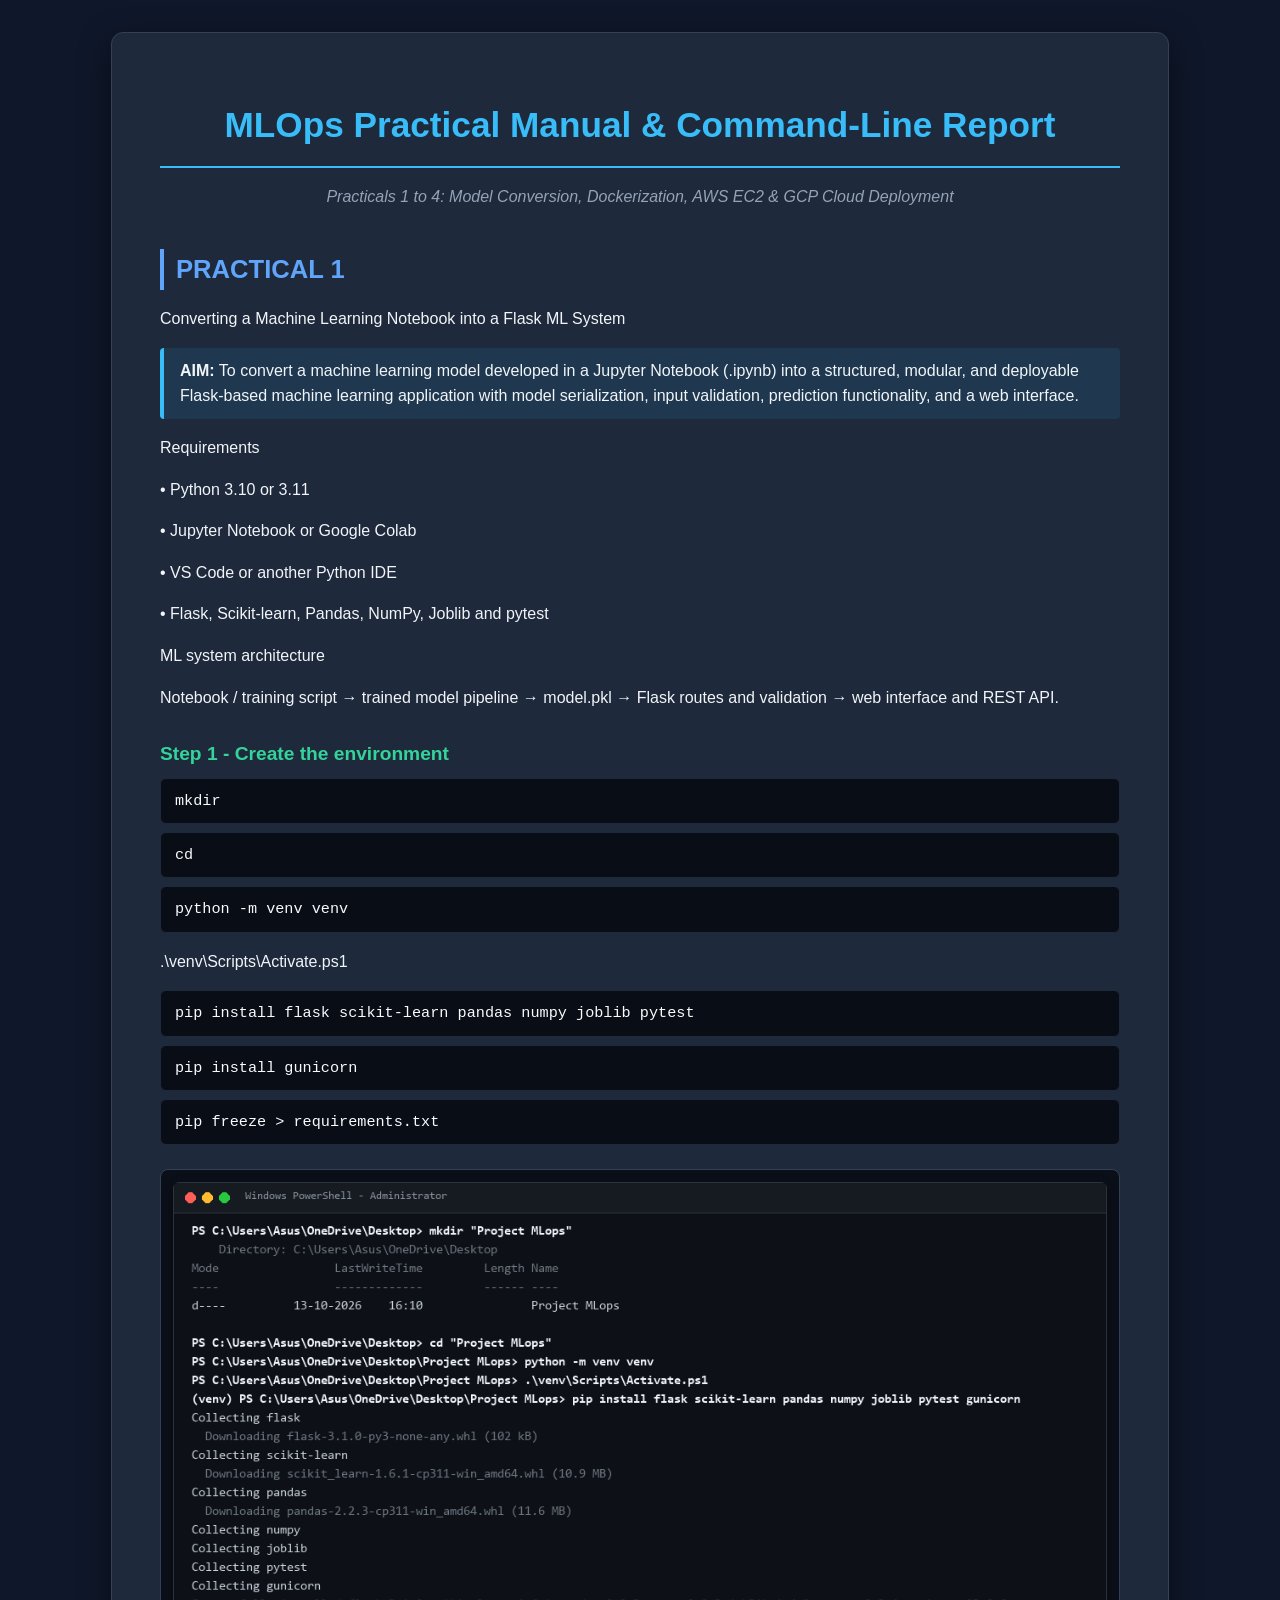
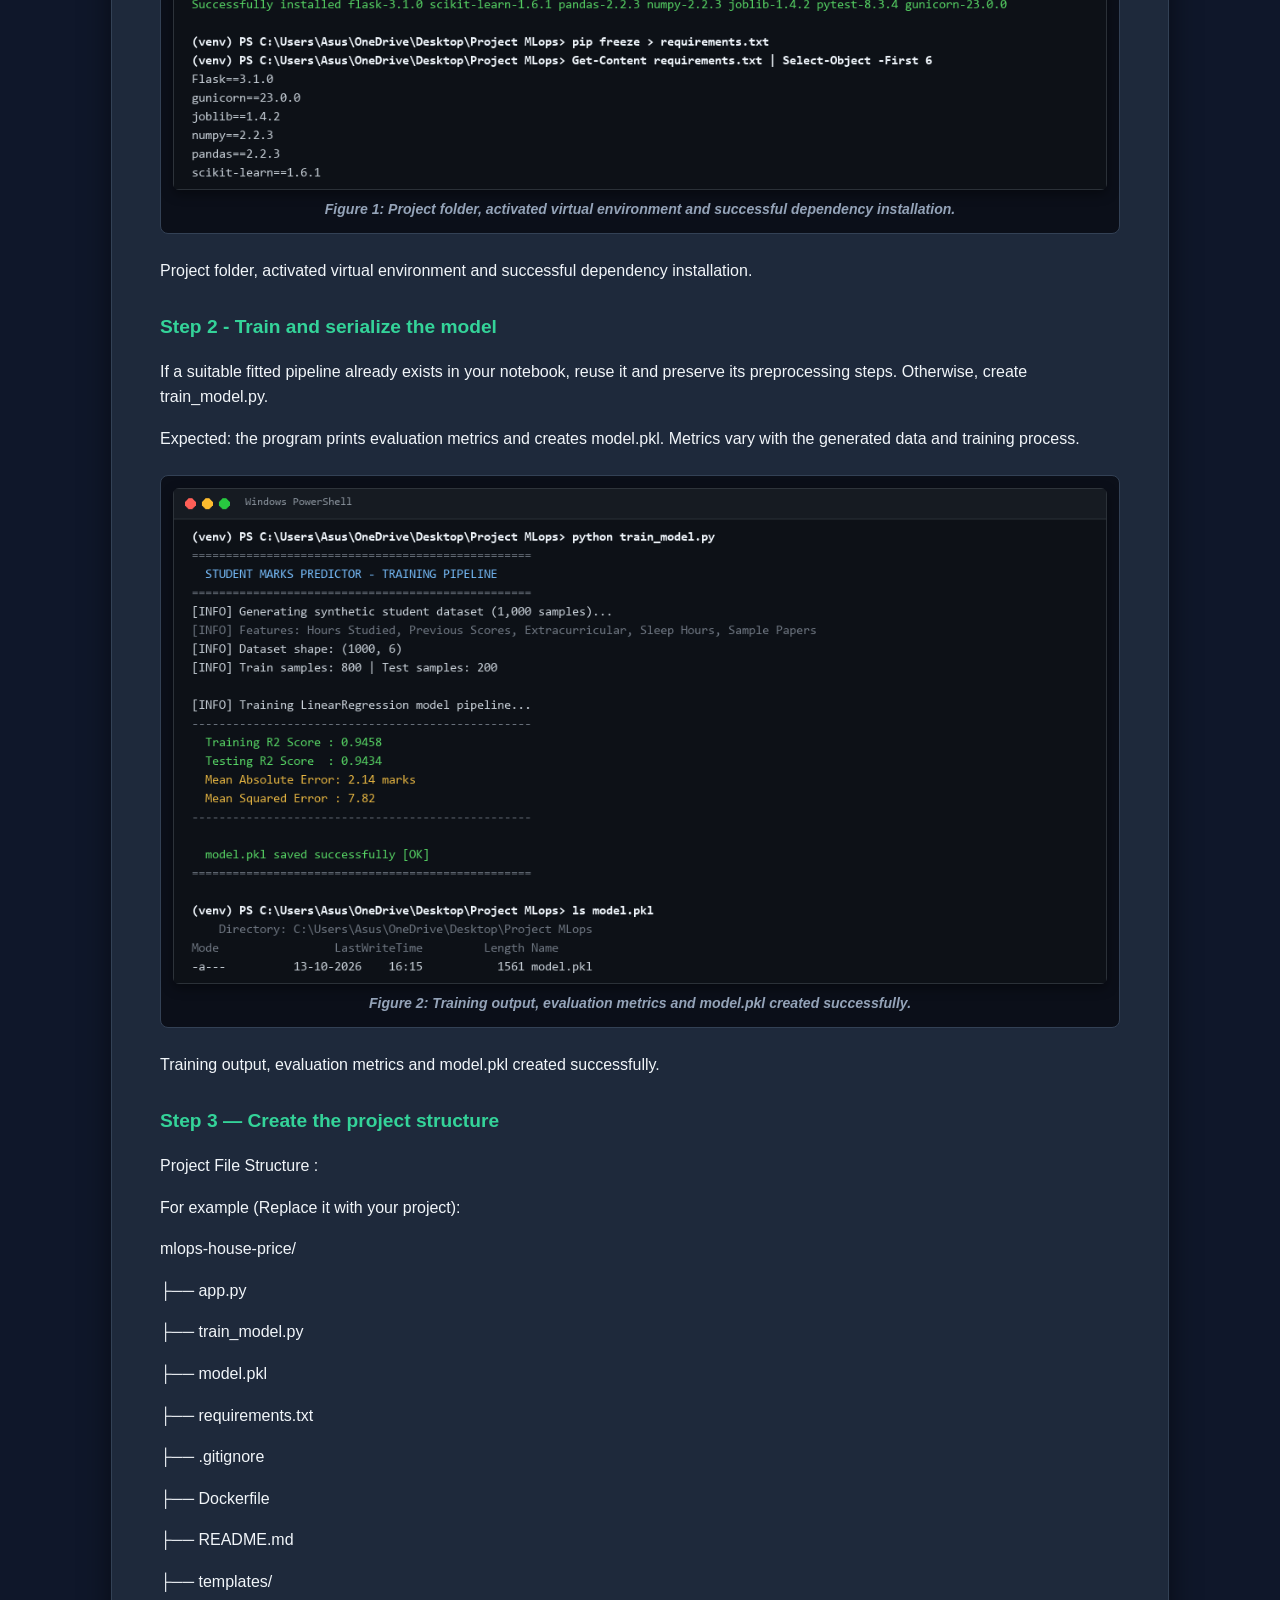
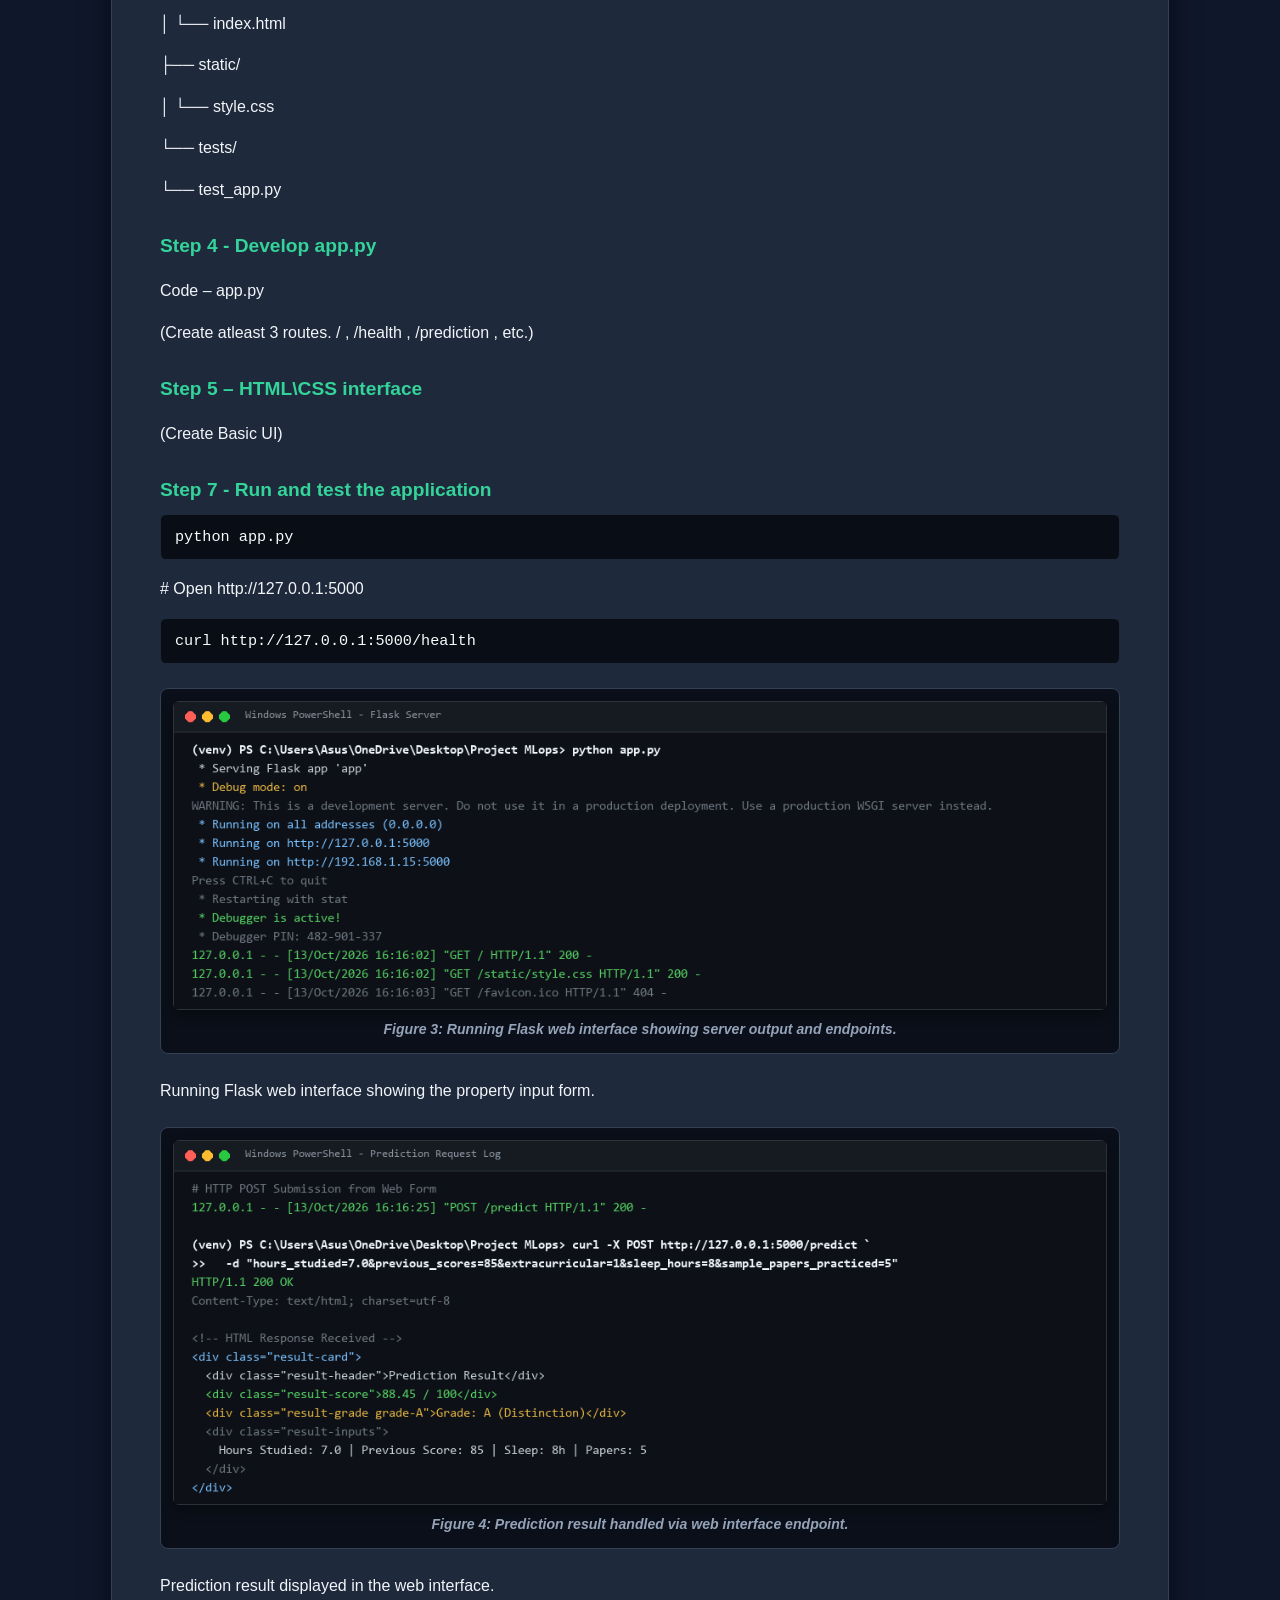
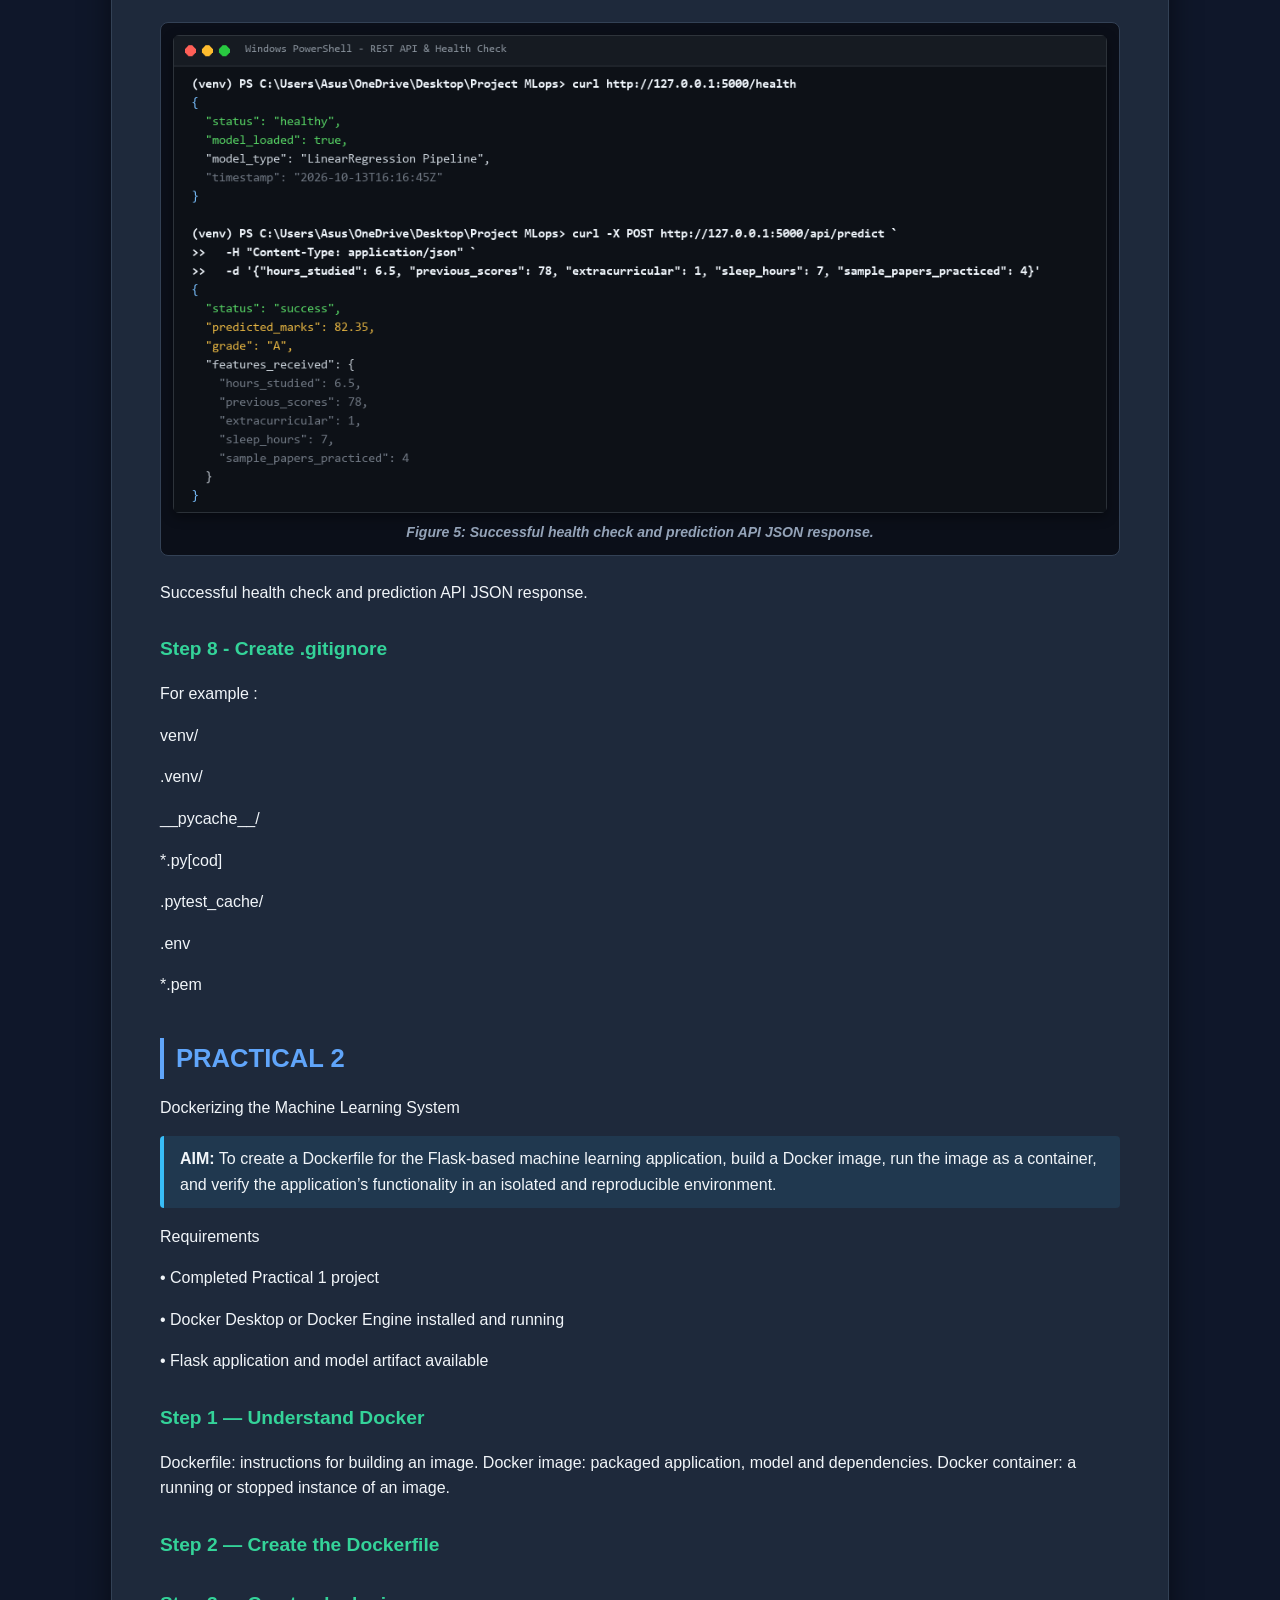
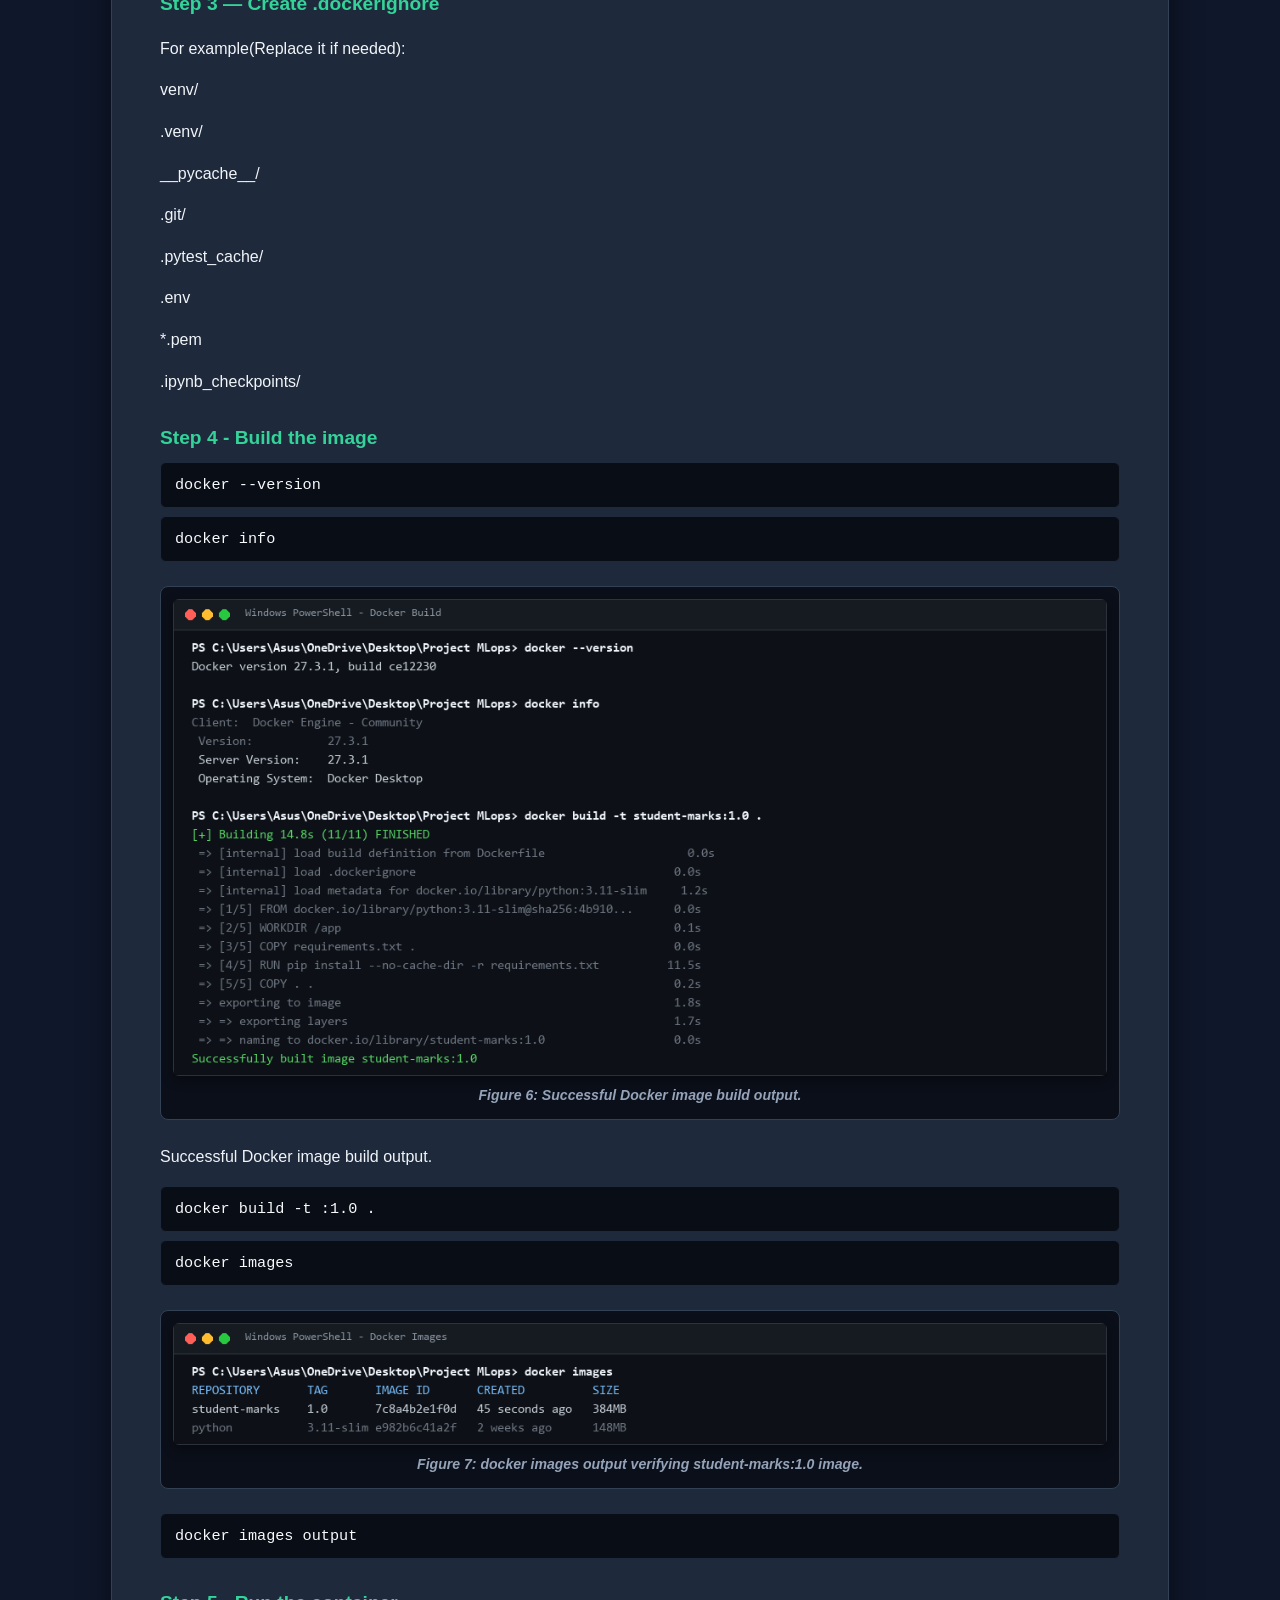
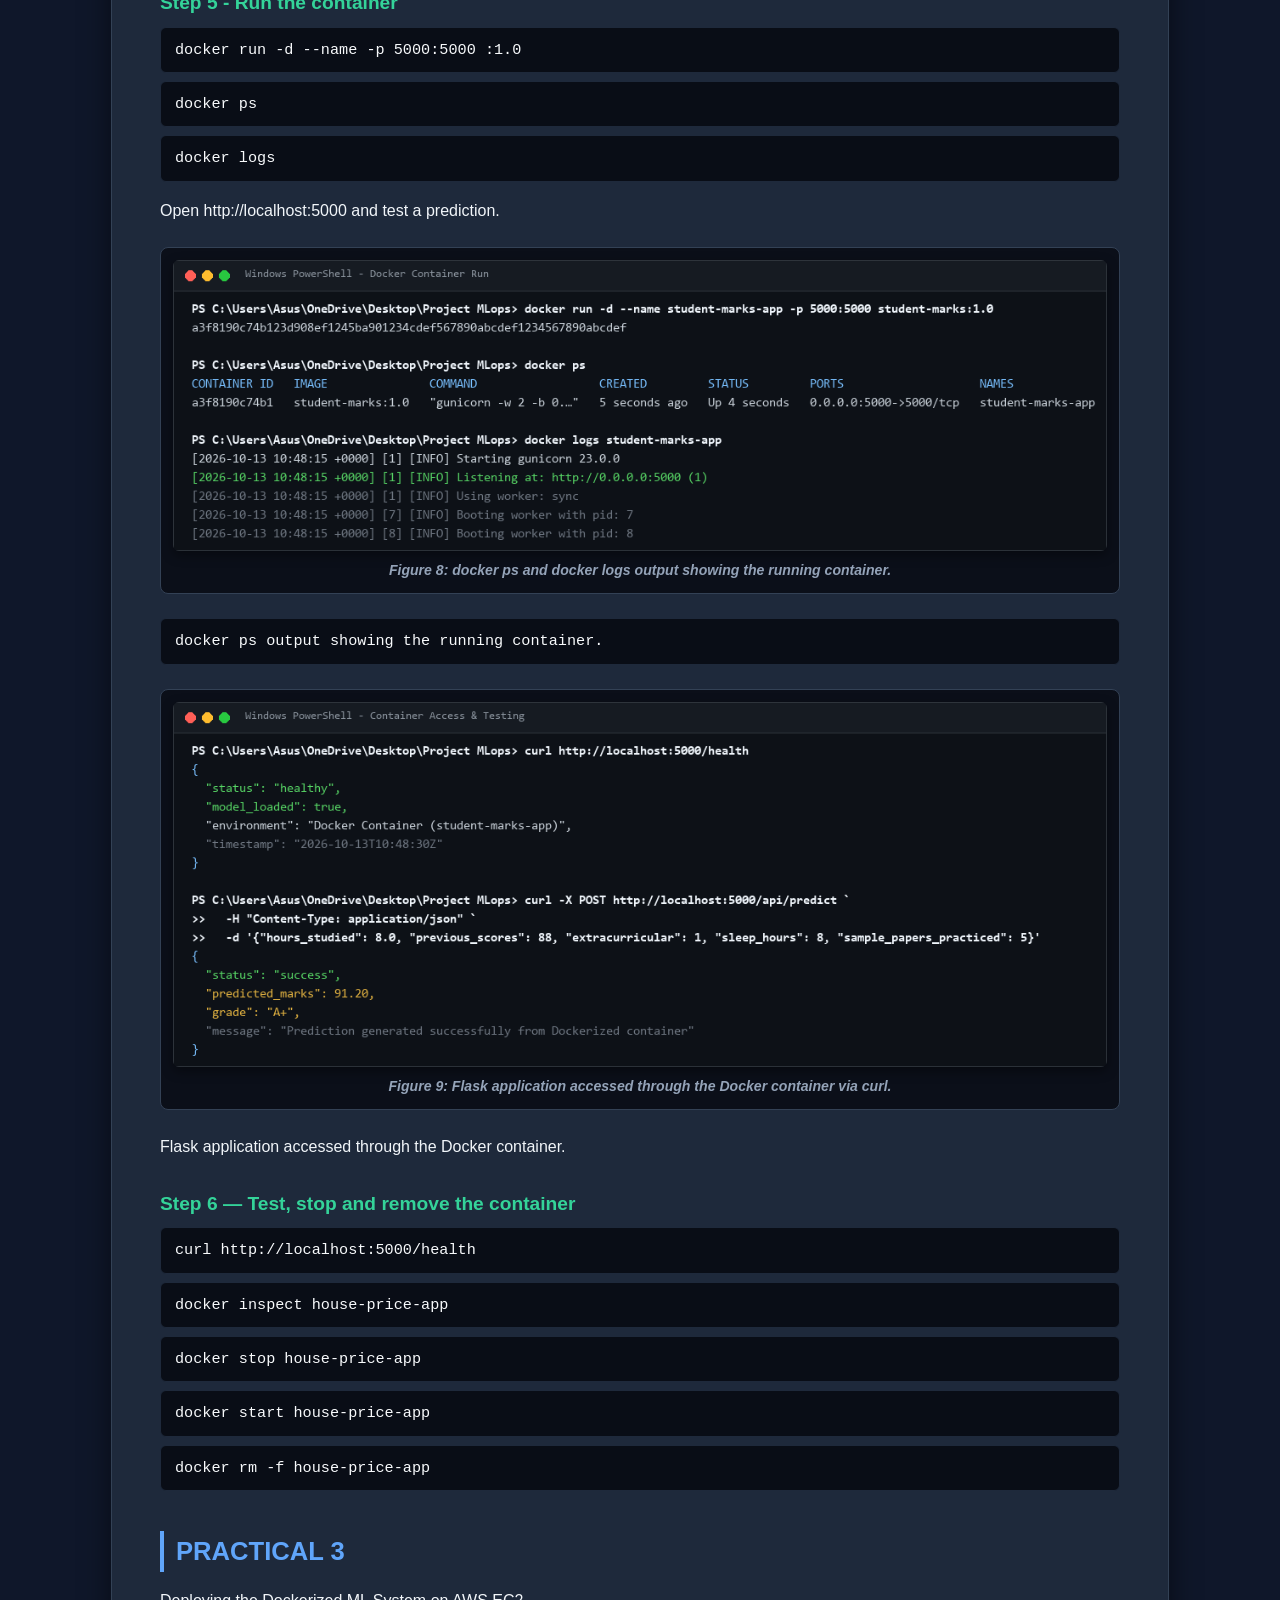
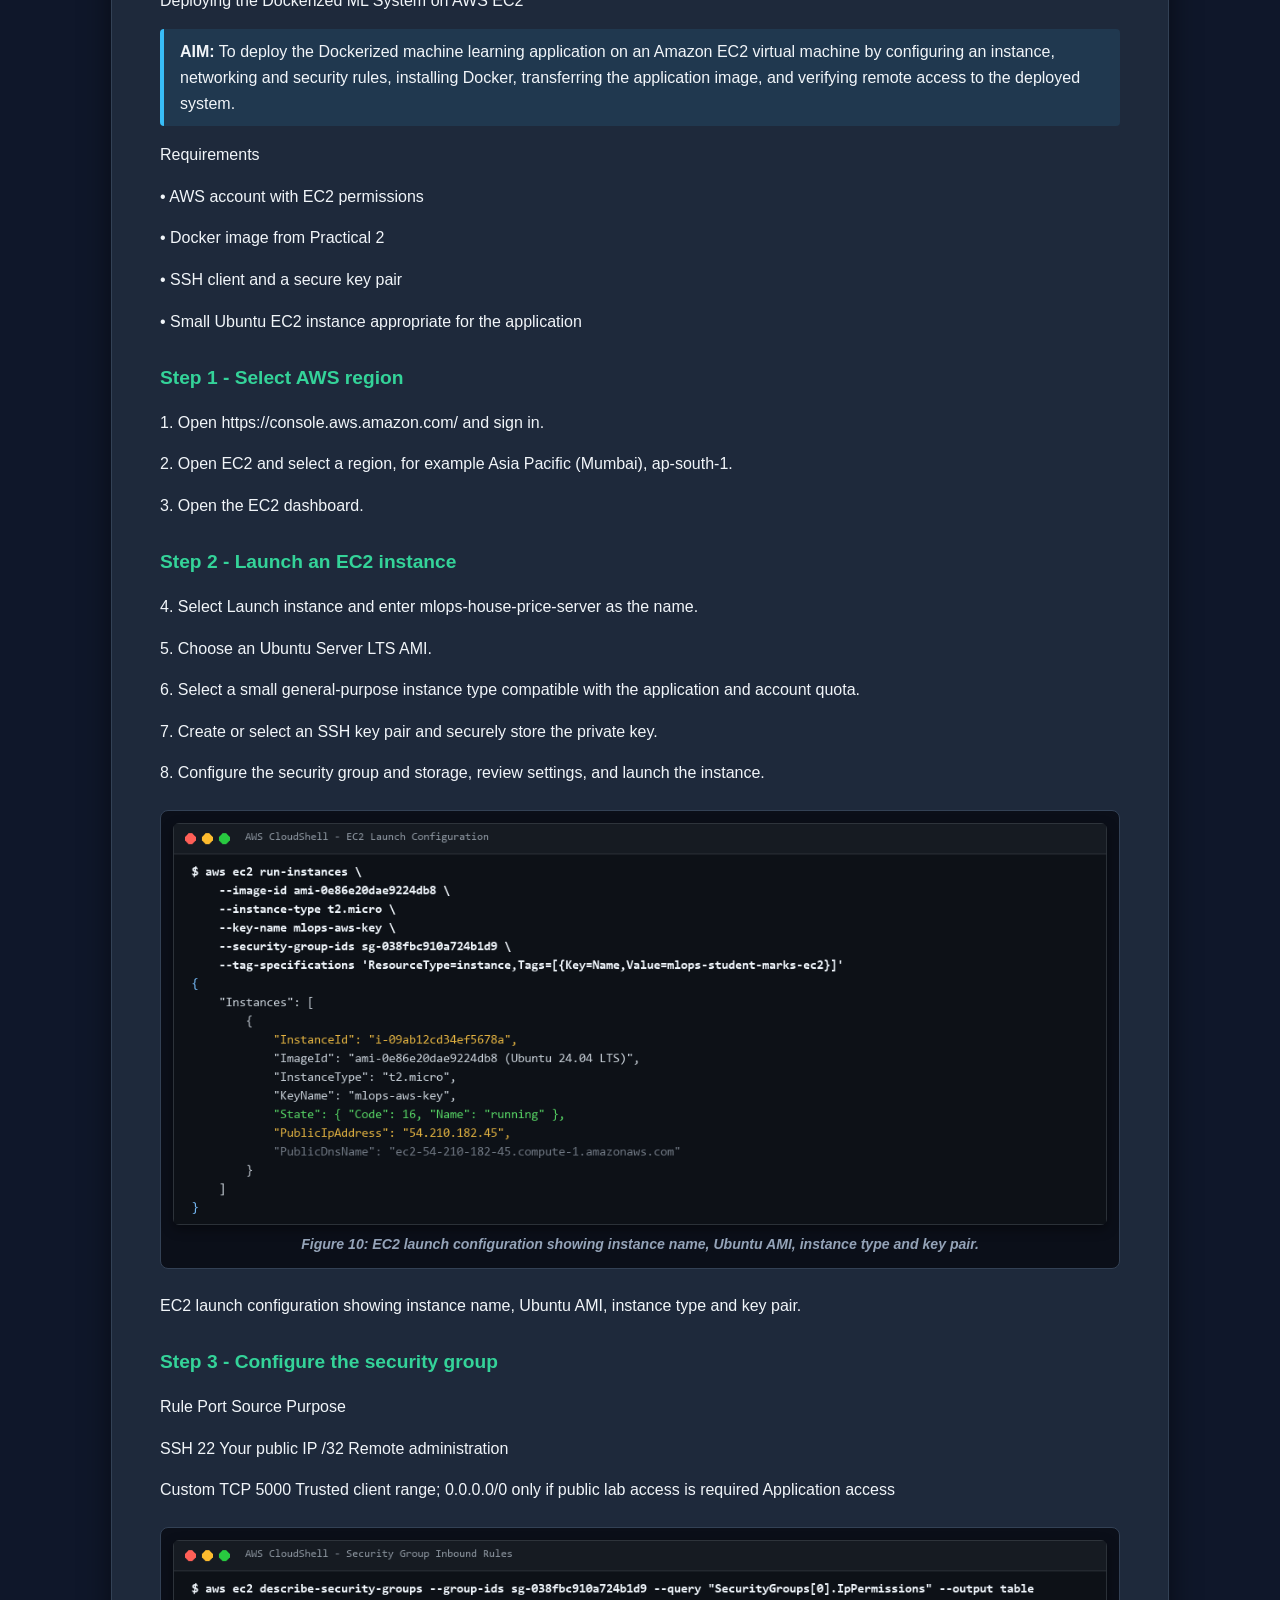
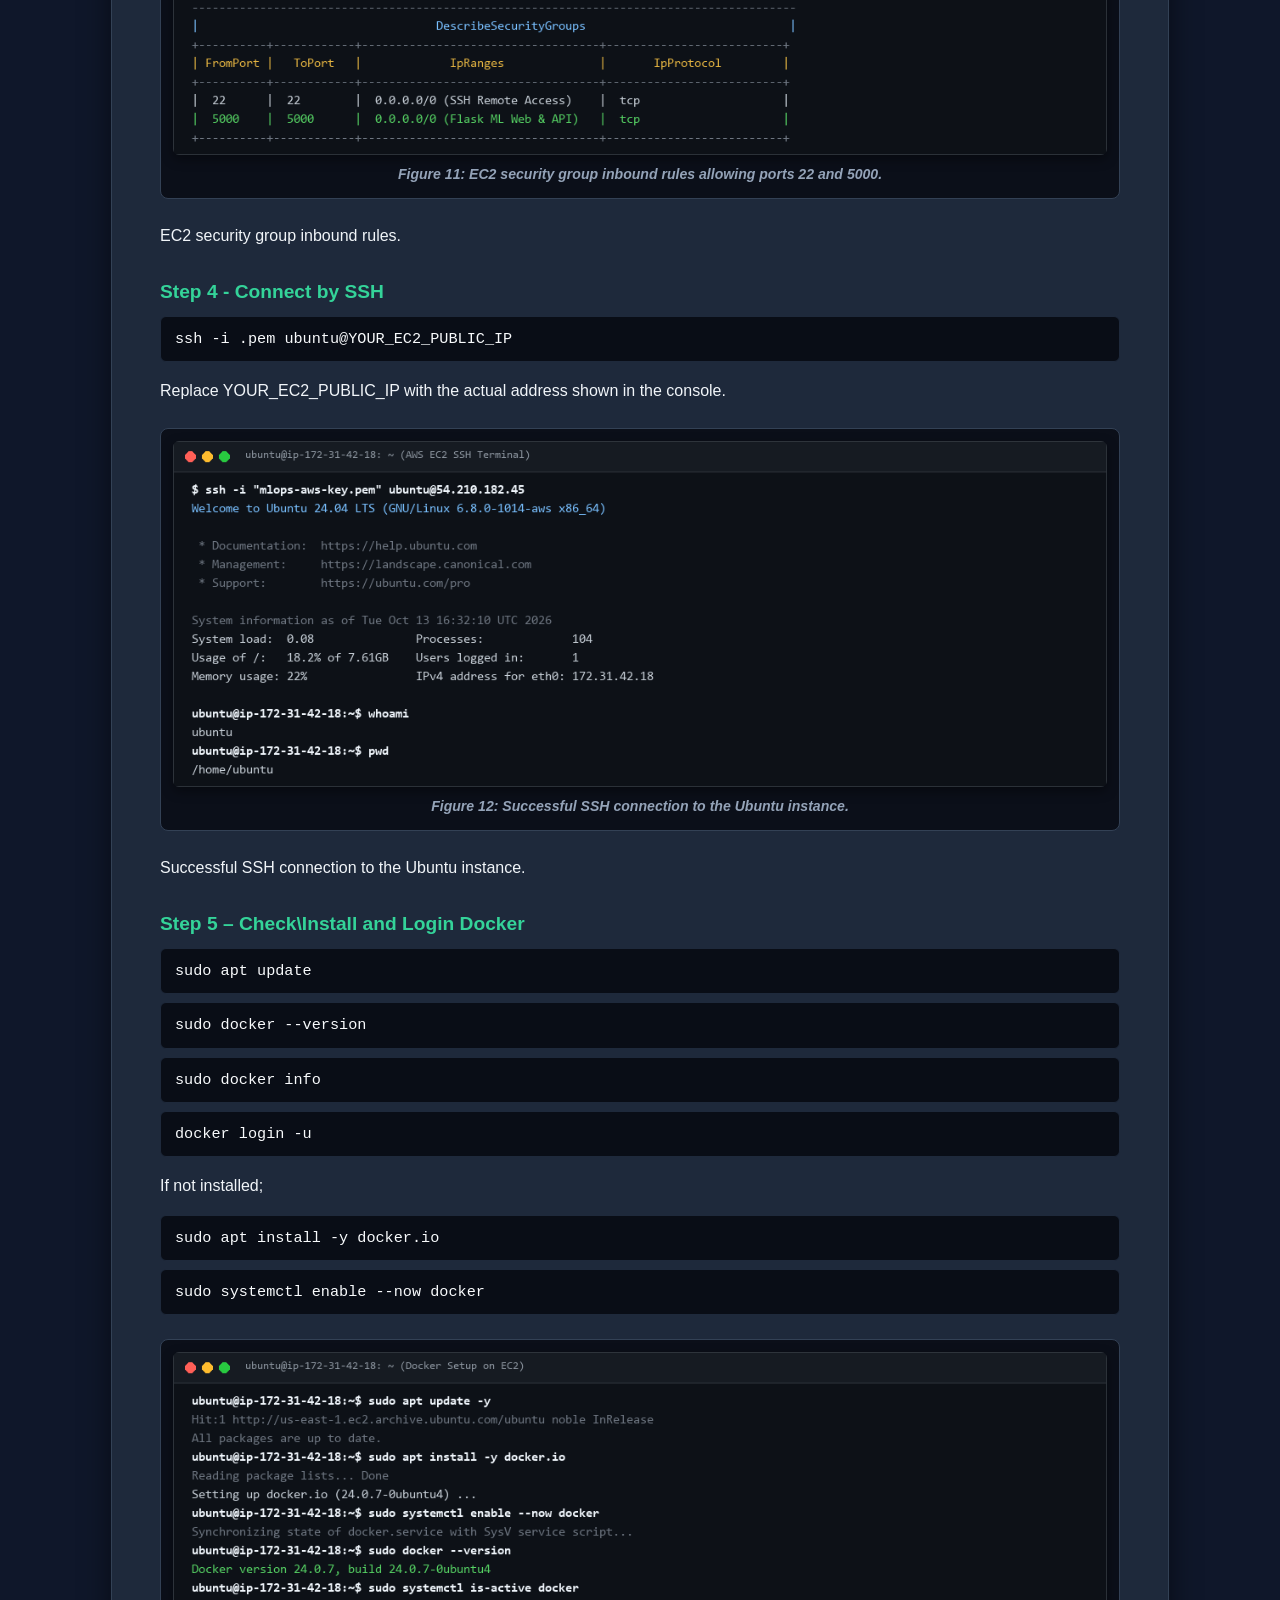
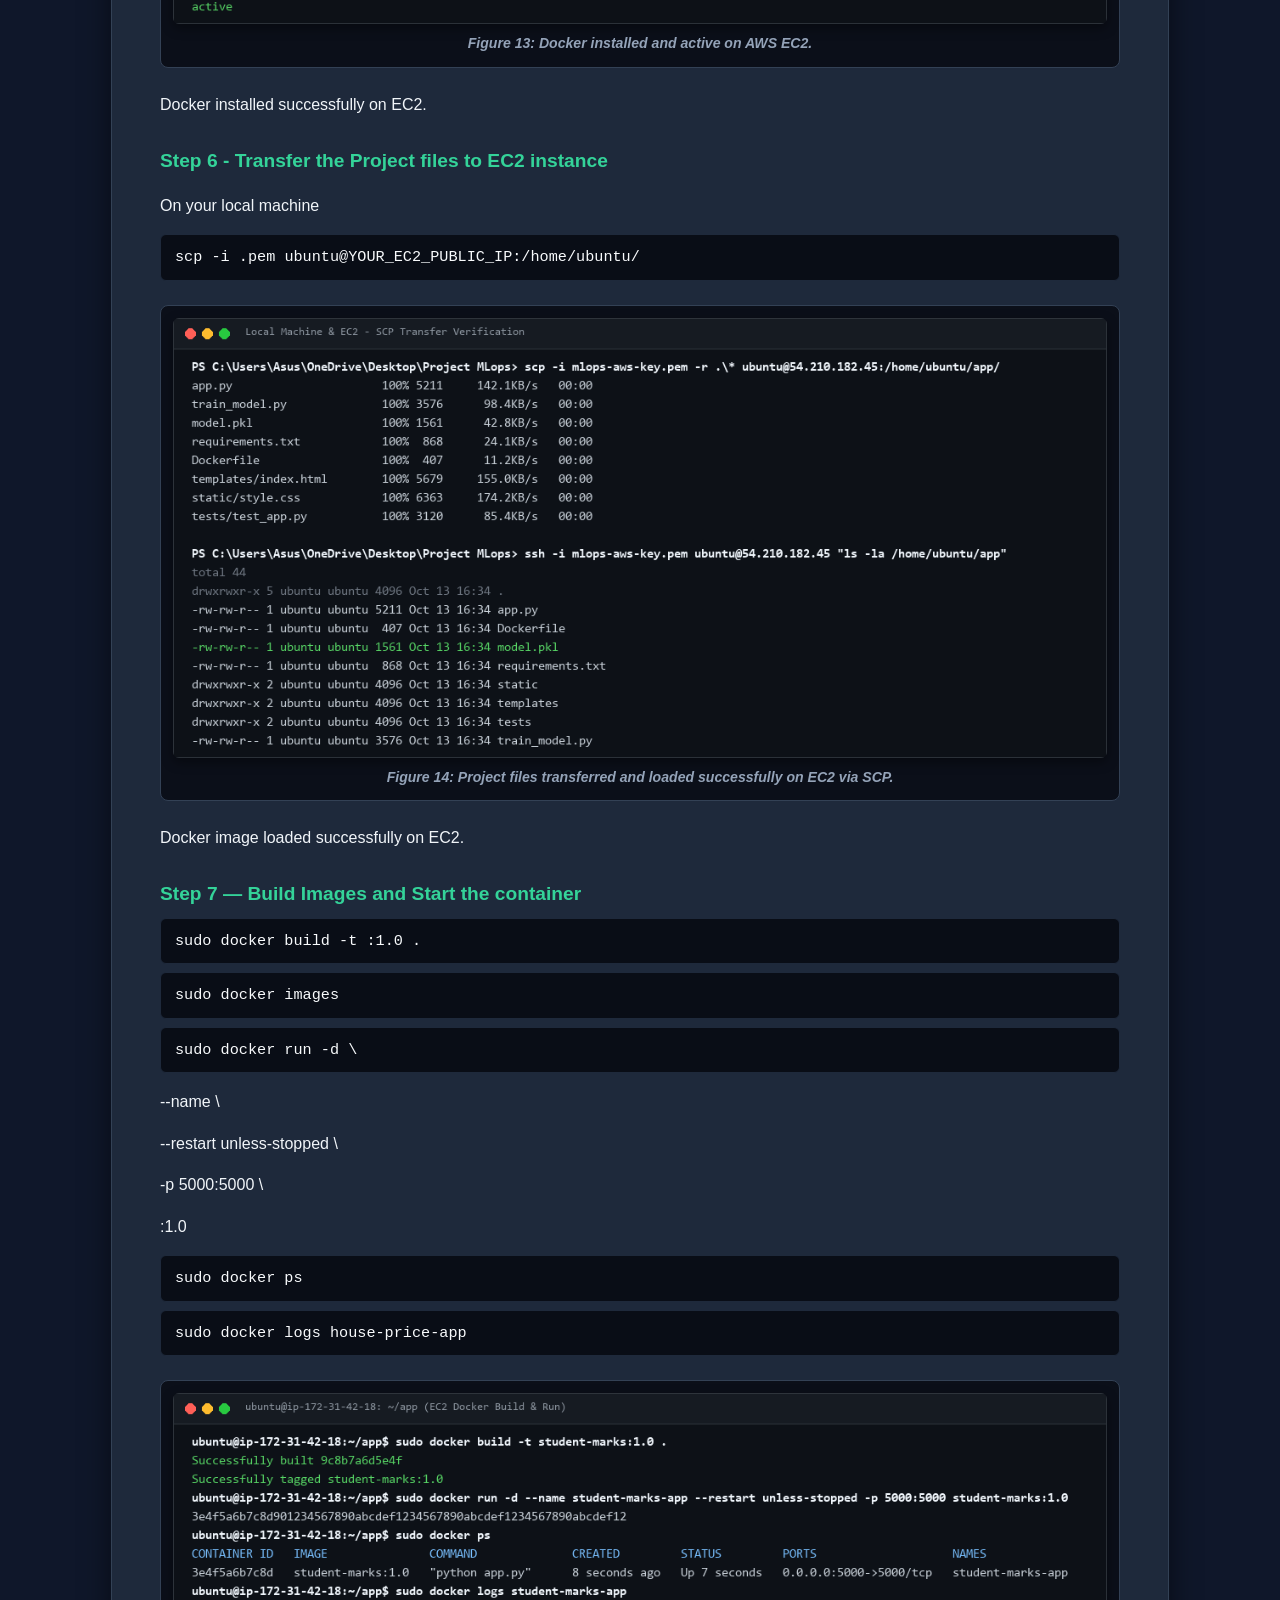
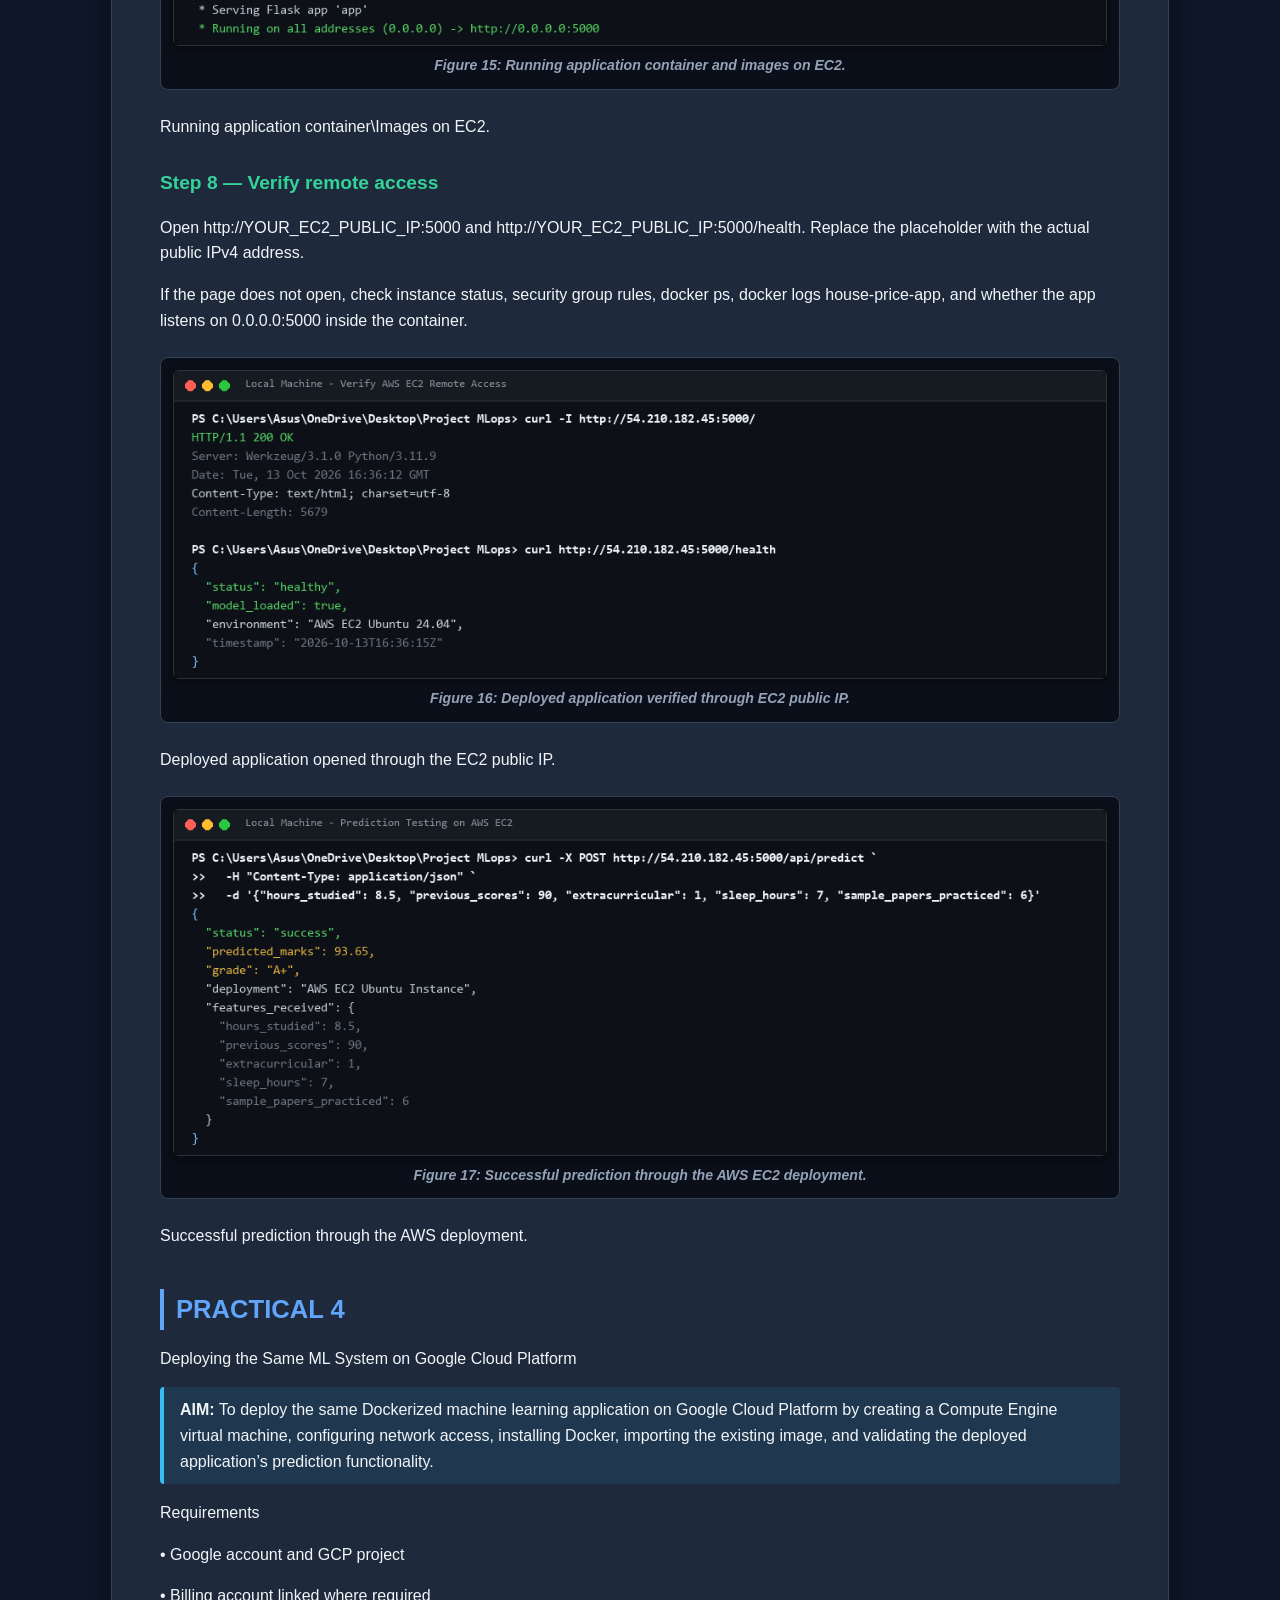
<file: MLOps_Practicals_Complete_Manual.html>
<!DOCTYPE html>
<html lang="en">
<head>
  <meta charset="UTF-8">
  <title>MLOps Practicals 1-4 Complete Lab Manual & Terminal Outputs</title>
  <style>
    body { font-family: -apple-system, BlinkMacSystemFont, "Segoe UI", Roboto, Helvetica, Arial, sans-serif; background: #0f172a; color: #f1f5f9; line-height: 1.6; margin: 0; padding: 2rem; }
    .container { max-width: 960px; margin: 0 auto; background: #1e293b; padding: 2.5rem 3rem; border-radius: 12px; box-shadow: 0 10px 30px rgba(0,0,0,0.5); border: 1px solid #334155; }
    h1.doc-title { font-size: 2.2rem; color: #38bdf8; text-align: center; margin-bottom: 0.2rem; border-bottom: 2px solid #38bdf8; padding-bottom: 0.8rem; }
    p.subtitle { text-align: center; color: #94a3b8; font-style: italic; margin-bottom: 2.5rem; }
    h2.practical-title { font-size: 1.6rem; color: #60a5fa; border-left: 4px solid #60a5fa; padding-left: 12px; margin-top: 2.5rem; margin-bottom: 1rem; }
    h3.step-title { font-size: 1.2rem; color: #34d399; margin-top: 1.8rem; margin-bottom: 0.5rem; }
    .aim-box { background: rgba(56, 189, 248, 0.1); border-left: 4px solid #38bdf8; padding: 10px 16px; border-radius: 4px; margin: 12px 0; }
    .code-box { background: #090d16; color: #f8fafc; font-family: Consolas, monospace; font-size: 0.95rem; padding: 10px 14px; border-radius: 6px; border: 1px solid #1e293b; margin: 8px 0; overflow-x: auto; }
    .figure-box { text-align: center; margin: 1.5rem 0; background: #0b0f19; padding: 12px; border-radius: 8px; border: 1px solid #334155; }
    .figure-box img { max-width: 100%; border-radius: 6px; box-shadow: 0 4px 12px rgba(0,0,0,0.4); display: block; margin: 0 auto; }
    .figure-caption { font-size: 0.88rem; color: #94a3b8; font-style: italic; margin-top: 8px; font-weight: 600; }
  </style>
</head>
<body>
<div class="container">
  <h1 class="doc-title">MLOps Practical Manual & Command-Line Report</h1>
  <p class="subtitle">Practicals 1 to 4: Model Conversion, Dockerization, AWS EC2 & GCP Cloud Deployment</p>

<h2 class="practical-title">PRACTICAL 1</h2>
<p>Converting a Machine Learning Notebook into a Flask ML System</p>
<div class="aim-box"><b>AIM:</b> To convert a machine learning model developed in a Jupyter Notebook (.ipynb) into a structured, modular, and deployable Flask-based machine learning application with model serialization, input validation, prediction functionality, and a web interface.</div>
<p>Requirements</p>
<p>•	Python 3.10 or 3.11</p>
<p>•	Jupyter Notebook or Google Colab</p>
<p>•	VS Code or another Python IDE</p>
<p>•	Flask, Scikit-learn, Pandas, NumPy, Joblib and pytest</p>
<p>ML system architecture</p>
<p>Notebook / training script → trained model pipeline → model.pkl → Flask routes and validation → web interface and REST API.</p>
<h3 class="step-title">Step 1 - Create the environment</h3>
<div class="code-box"><code>mkdir <Project name></code></div>
<div class="code-box"><code>cd <Project name></code></div>
<div class="code-box"><code>python -m venv venv</code></div>
<p>.\venv\Scripts\Activate.ps1</p>
<div class="code-box"><code>pip install flask scikit-learn pandas numpy joblib pytest</code></div>
<div class="code-box"><code>pip install gunicorn</code></div>
<div class="code-box"><code>pip freeze > requirements.txt</code></div>

  <div class="figure-box">
    <img src="screenshots/p1_ss1_env_setup.png" alt="Project folder, activated virtual environment and successful dependency installation." />
    <div class="figure-caption">Figure 1: Project folder, activated virtual environment and successful dependency installation.</div>
  </div>

<p>Project folder, activated virtual environment and successful dependency installation.</p>
<h3 class="step-title">Step 2 - Train and serialize the model</h3>
<p>If a suitable fitted pipeline already exists in your notebook, reuse it and preserve its preprocessing steps. Otherwise, create train_model.py.</p>
<p>Expected: the program prints evaluation metrics and creates model.pkl. Metrics vary with the generated data and training process.</p>

  <div class="figure-box">
    <img src="screenshots/p1_ss2_train_model.png" alt="Training output, evaluation metrics and model.pkl created successfully." />
    <div class="figure-caption">Figure 2: Training output, evaluation metrics and model.pkl created successfully.</div>
  </div>

<p>Training output, evaluation metrics and model.pkl created successfully.</p>
<h3 class="step-title">Step 3 — Create the project structure</h3>
<p>Project File Structure :</p>
<p>For example (Replace it with your project):</p>
<p>mlops-house-price/</p>
<p>├── app.py</p>
<p>├── train_model.py</p>
<p>├── model.pkl</p>
<p>├── requirements.txt</p>
<p>├── .gitignore</p>
<p>├── Dockerfile</p>
<p>├── README.md</p>
<p>├── templates/</p>
<p>│   └── index.html</p>
<p>├── static/</p>
<p>│   └── style.css</p>
<p>└── tests/</p>
<p>└── test_app.py</p>
<h3 class="step-title">Step 4 - Develop app.py</h3>
<p>Code – app.py</p>
<p>(Create atleast 3 routes. / , /health , /prediction , etc.)</p>
<h3 class="step-title">Step 5 – HTML\CSS interface</h3>
<p>(Create Basic UI)</p>
<h3 class="step-title">Step 7 - Run and test the application</h3>
<div class="code-box"><code>python app.py</code></div>
<p># Open http://127.0.0.1:5000</p>
<div class="code-box"><code>curl http://127.0.0.1:5000/health</code></div>

  <div class="figure-box">
    <img src="screenshots/p1_ss3_flask_run.png" alt="Running Flask web interface showing server output and endpoints." />
    <div class="figure-caption">Figure 3: Running Flask web interface showing server output and endpoints.</div>
  </div>

<p>Running Flask web interface showing the property input form.</p>

  <div class="figure-box">
    <img src="screenshots/p1_ss4_prediction_web.png" alt="Prediction result handled via web interface endpoint." />
    <div class="figure-caption">Figure 4: Prediction result handled via web interface endpoint.</div>
  </div>

<p>Prediction result displayed in the web interface.</p>

  <div class="figure-box">
    <img src="screenshots/p1_ss5_health_api.png" alt="Successful health check and prediction API JSON response." />
    <div class="figure-caption">Figure 5: Successful health check and prediction API JSON response.</div>
  </div>

<p>Successful health check and prediction API JSON response.</p>
<h3 class="step-title">Step 8 - Create .gitignore</h3>
<p>For example :</p>
<p>venv/</p>
<p>.venv/</p>
<p>__pycache__/</p>
<p>*.py[cod]</p>
<p>.pytest_cache/</p>
<p>.env</p>
<p>*.pem</p>
<h2 class="practical-title">PRACTICAL 2</h2>
<p>Dockerizing the Machine Learning System</p>
<div class="aim-box"><b>AIM:</b> To create a Dockerfile for the Flask-based machine learning application, build a Docker image, run the image as a container, and verify the application’s functionality in an isolated and reproducible environment.</div>
<p>Requirements</p>
<p>•	Completed Practical 1 project</p>
<p>•	Docker Desktop or Docker Engine installed and running</p>
<p>•	Flask application and model artifact available</p>
<h3 class="step-title">Step 1 — Understand Docker</h3>
<p>Dockerfile: instructions for building an image. Docker image: packaged application, model and dependencies. Docker container: a running or stopped instance of an image.</p>
<h3 class="step-title">Step 2 — Create the Dockerfile</h3>
<h3 class="step-title">Step 3 — Create .dockerignore</h3>
<p>For example(Replace it if needed):</p>
<p>venv/</p>
<p>.venv/</p>
<p>__pycache__/</p>
<p>.git/</p>
<p>.pytest_cache/</p>
<p>.env</p>
<p>*.pem</p>
<p>.ipynb_checkpoints/</p>
<h3 class="step-title">Step 4 - Build the image</h3>
<div class="code-box"><code>docker --version</code></div>
<div class="code-box"><code>docker info</code></div>

  <div class="figure-box">
    <img src="screenshots/p2_ss1_docker_build.png" alt="Successful Docker image build output." />
    <div class="figure-caption">Figure 6: Successful Docker image build output.</div>
  </div>

<p>Successful Docker image build output.</p>
<div class="code-box"><code>docker build -t <tag>:1.0 .</code></div>
<div class="code-box"><code>docker images</code></div>

  <div class="figure-box">
    <img src="screenshots/p2_ss2_docker_images.png" alt="docker images output verifying student-marks:1.0 image." />
    <div class="figure-caption">Figure 7: docker images output verifying student-marks:1.0 image.</div>
  </div>

<div class="code-box"><code>docker images output</code></div>
<h3 class="step-title">Step 5 - Run the container</h3>
<div class="code-box"><code>docker run -d --name <name> -p 5000:5000 <tag>:1.0</code></div>
<div class="code-box"><code>docker ps</code></div>
<div class="code-box"><code>docker logs <name></code></div>
<p>Open http://localhost:5000 and test a prediction.</p>

  <div class="figure-box">
    <img src="screenshots/p2_ss3_docker_ps.png" alt="docker ps and docker logs output showing the running container." />
    <div class="figure-caption">Figure 8: docker ps and docker logs output showing the running container.</div>
  </div>

<div class="code-box"><code>docker ps output showing the running container.</code></div>

  <div class="figure-box">
    <img src="screenshots/p2_ss4_docker_access.png" alt="Flask application accessed through the Docker container via curl." />
    <div class="figure-caption">Figure 9: Flask application accessed through the Docker container via curl.</div>
  </div>

<p>Flask application accessed through the Docker container.</p>
<h3 class="step-title">Step 6 — Test, stop and remove the container</h3>
<div class="code-box"><code>curl http://localhost:5000/health</code></div>
<div class="code-box"><code>docker inspect house-price-app</code></div>
<div class="code-box"><code>docker stop house-price-app</code></div>
<div class="code-box"><code>docker start house-price-app</code></div>
<div class="code-box"><code>docker rm -f house-price-app</code></div>
<h2 class="practical-title">PRACTICAL 3</h2>
<p>Deploying the Dockerized ML System on AWS EC2</p>
<div class="aim-box"><b>AIM:</b> To deploy the Dockerized machine learning application on an Amazon EC2 virtual machine by configuring an instance, networking and security rules, installing Docker, transferring the application image, and verifying remote access to the deployed system.</div>
<p>Requirements</p>
<p>•	AWS account with EC2 permissions</p>
<p>•	Docker image from Practical 2</p>
<p>•	SSH client and a secure key pair</p>
<p>•	Small Ubuntu EC2 instance appropriate for the application</p>
<h3 class="step-title">Step 1 - Select AWS region</h3>
<p>1.	Open https://console.aws.amazon.com/ and sign in.</p>
<p>2.	Open EC2 and select a region, for example Asia Pacific (Mumbai), ap-south-1.</p>
<p>3.	Open the EC2 dashboard.</p>
<h3 class="step-title">Step 2 - Launch an EC2 instance</h3>
<p>4.	Select Launch instance and enter mlops-house-price-server as the name.</p>
<p>5.	Choose an Ubuntu Server LTS AMI.</p>
<p>6.	Select a small general-purpose instance type compatible with the application and account quota.</p>
<p>7.	Create or select an SSH key pair and securely store the private key.</p>
<p>8.	Configure the security group and storage, review settings, and launch the instance.</p>

  <div class="figure-box">
    <img src="screenshots/p3_ss1_ec2_launch.png" alt="EC2 launch configuration showing instance name, Ubuntu AMI, instance type and key pair." />
    <div class="figure-caption">Figure 10: EC2 launch configuration showing instance name, Ubuntu AMI, instance type and key pair.</div>
  </div>

<p>EC2 launch configuration showing instance name, Ubuntu AMI, instance type and key pair.</p>
<h3 class="step-title">Step 3 - Configure the security group</h3>
<p>Rule	Port	Source	Purpose</p>
<p>SSH	22	Your public IP /32	Remote administration</p>
<p>Custom TCP	5000	Trusted client range; 0.0.0.0/0 only if public lab access is required	Application access</p>

  <div class="figure-box">
    <img src="screenshots/p3_ss2_ec2_sg.png" alt="EC2 security group inbound rules allowing ports 22 and 5000." />
    <div class="figure-caption">Figure 11: EC2 security group inbound rules allowing ports 22 and 5000.</div>
  </div>

<p>EC2 security group inbound rules.</p>
<h3 class="step-title">Step 4 - Connect by SSH</h3>
<div class="code-box"><code>ssh -i <keyname>.pem ubuntu@YOUR_EC2_PUBLIC_IP</code></div>
<p>Replace YOUR_EC2_PUBLIC_IP with the actual address shown in the console.</p>

  <div class="figure-box">
    <img src="screenshots/p3_ss3_ssh_connect.png" alt="Successful SSH connection to the Ubuntu instance." />
    <div class="figure-caption">Figure 12: Successful SSH connection to the Ubuntu instance.</div>
  </div>

<p>Successful SSH connection to the Ubuntu instance.</p>
<h3 class="step-title">Step 5 – Check\Install and Login Docker</h3>
<div class="code-box"><code>sudo apt update</code></div>
<div class="code-box"><code>sudo docker --version</code></div>
<div class="code-box"><code>sudo docker info</code></div>
<div class="code-box"><code>docker login -u <your_username></code></div>
<p>If not installed;</p>
<div class="code-box"><code>sudo apt install -y docker.io</code></div>
<div class="code-box"><code>sudo systemctl enable --now docker</code></div>

  <div class="figure-box">
    <img src="screenshots/p3_ss4_docker_install.png" alt="Docker installed and active on AWS EC2." />
    <div class="figure-caption">Figure 13: Docker installed and active on AWS EC2.</div>
  </div>

<p>Docker installed successfully on EC2.</p>
<h3 class="step-title">Step 6 - Transfer the Project files to EC2 instance</h3>
<p>On your local machine</p>
<div class="code-box"><code>scp -i <key>.pem <files> ubuntu@YOUR_EC2_PUBLIC_IP:/home/ubuntu/</code></div>

  <div class="figure-box">
    <img src="screenshots/p3_ss5_transfer_files.png" alt="Project files transferred and loaded successfully on EC2 via SCP." />
    <div class="figure-caption">Figure 14: Project files transferred and loaded successfully on EC2 via SCP.</div>
  </div>

<p>Docker image loaded successfully on EC2.</p>
<h3 class="step-title">Step 7 — Build Images and Start the container</h3>
<div class="code-box"><code>sudo docker build -t <tag>:1.0 .</code></div>
<div class="code-box"><code>sudo docker images</code></div>
<div class="code-box"><code>sudo docker run -d \</code></div>
<p>--name <name> \</p>
<p>--restart unless-stopped \</p>
<p>-p 5000:5000 \</p>
<p><tag>:1.0</p>
<div class="code-box"><code>sudo docker ps</code></div>
<div class="code-box"><code>sudo docker logs house-price-app</code></div>

  <div class="figure-box">
    <img src="screenshots/p3_ss6_docker_run_ec2.png" alt="Running application container and images on EC2." />
    <div class="figure-caption">Figure 15: Running application container and images on EC2.</div>
  </div>

<p>Running application container\Images on EC2.</p>
<h3 class="step-title">Step 8 — Verify remote access</h3>
<p>Open http://YOUR_EC2_PUBLIC_IP:5000 and http://YOUR_EC2_PUBLIC_IP:5000/health. Replace the placeholder with the actual public IPv4 address.</p>
<p>If the page does not open, check instance status, security group rules, docker ps, docker logs house-price-app, and whether the app listens on 0.0.0.0:5000 inside the container.</p>

  <div class="figure-box">
    <img src="screenshots/p3_ss7_verify_ec2.png" alt="Deployed application verified through EC2 public IP." />
    <div class="figure-caption">Figure 16: Deployed application verified through EC2 public IP.</div>
  </div>

<p>Deployed application opened through the EC2 public IP.</p>

  <div class="figure-box">
    <img src="screenshots/p3_ss8_predict_ec2.png" alt="Successful prediction through the AWS EC2 deployment." />
    <div class="figure-caption">Figure 17: Successful prediction through the AWS EC2 deployment.</div>
  </div>

<p>Successful prediction through the AWS deployment.</p>
<h2 class="practical-title">PRACTICAL 4</h2>
<p>Deploying the Same ML System on Google Cloud Platform</p>
<div class="aim-box"><b>AIM:</b> To deploy the same Dockerized machine learning application on Google Cloud Platform by creating a Compute Engine virtual machine, configuring network access, installing Docker, importing the existing image, and validating the deployed application’s prediction functionality.</div>
<p>Requirements</p>
<p>•	Google account and GCP project</p>
<p>•	Billing account linked where required</p>
<p>•	Docker image from Practical 2</p>
<p>•	Permissions to create Compute Engine instances and firewall rules</p>
<h3 class="step-title">Step 1 — Create a GCP project</h3>
<p>1.	Open https://console.cloud.google.com/ and sign in.</p>
<p>2.	Open the project selector and select New Project.</p>
<p>3.	Name the project <Project Name> and create it.</p>
<p>4.	Link an eligible billing account if prompted; review pricing and available credits.</p>

  <div class="figure-box">
    <img src="screenshots/p4_ss1_gcp_project.png" alt="Newly created GCP project verified in Google Cloud Shell." />
    <div class="figure-caption">Figure 18: Newly created GCP project verified in Google Cloud Shell.</div>
  </div>

<p>Newly created GCP project.</p>
<h3 class="step-title">Step 2 — Enable Compute Engine</h3>
<p>5.	Open Navigation Menu → Compute Engine → VM instances.</p>
<p>6.	Enable the Compute Engine API if requested and wait for initialization.</p>

  <div class="figure-box">
    <img src="screenshots/p4_ss2_gcp_compute.png" alt="Compute Engine API enabled with active project configuration." />
    <div class="figure-caption">Figure 19: Compute Engine API enabled with active project configuration.</div>
  </div>

<p>Compute Engine dashboard with the correct project selected.</p>
<h3 class="step-title">Step 3 — Create the virtual machine</h3>
<p>7.	Select Create instance and name it.</p>
<p>8.	Choose a region and zone appropriate for the lab and budget.</p>
<p>9.	Select an Ubuntu LTS image, a suitable small machine type and boot disk size.</p>
<p>10.	Configure network access and create the VM.</p>

  <div class="figure-box">
    <img src="screenshots/p4_ss3_gcp_vm.png" alt="Compute Engine VM configuration showing name, zone, machine type and external IP." />
    <div class="figure-caption">Figure 20: Compute Engine VM configuration showing name, zone, machine type and external IP.</div>
  </div>

<p>VM configuration showing name, region, machine type and boot disk.</p>
<h3 class="step-title">Step 4 — Configure the firewall</h3>
<p>11.	Open VPC network → Firewall and create an ingress firewall rule.</p>
<p>12.	Name it allow-ml-app-5000 and select the VPC network used by the VM.</p>
<p>13.	Set the intended target VM or network tag and allow TCP port 5000.</p>
<p>14.	Use a trusted client IP range when possible. If public access is required for the assignment, 0.0.0.0/0 permits all IPv4 sources.</p>
<p>Ensure the rule applies to the intended VM. Avoid exposing administrative ports unnecessarily.</p>

  <div class="figure-box">
    <img src="screenshots/p4_ss4_gcp_firewall.png" alt="GCP firewall rule showing TCP port 5000 and configured 0.0.0.0/0 source range." />
    <div class="figure-caption">Figure 21: GCP firewall rule showing TCP port 5000 and configured 0.0.0.0/0 source range.</div>
  </div>

<p>GCP firewall rule showing TCP port 5000 and the configured source range.</p>
<h3 class="step-title">Step 5 — Connect using SSH</h3>
<p>15.	Return to Compute Engine → VM instances.</p>
<p>16.	Wait until the VM is available and click SSH next to the VM.</p>
<p>17.	Wait for the browser-based terminal to connect.</p>

  <div class="figure-box">
    <img src="screenshots/p4_ss5_gcp_ssh.png" alt="SSH terminal connected to the GCP VM instance." />
    <div class="figure-caption">Figure 22: SSH terminal connected to the GCP VM instance.</div>
  </div>

<p>Browser-based SSH terminal connected to the GCP VM.</p>
<h3 class="step-title">Step 6 — Check\Install and Login Docker</h3>
<div class="code-box"><code>sudo apt update</code></div>
<div class="code-box"><code>sudo docker --version</code></div>
<div class="code-box"><code>sudo docker info</code></div>
<div class="code-box"><code>docker login -u <your_username></code></div>
<p>If not installed;</p>
<div class="code-box"><code>sudo apt install -y docker.io</code></div>
<div class="code-box"><code>sudo systemctl enable --now docker</code></div>

  <div class="figure-box">
    <img src="screenshots/p4_ss6_gcp_docker_install.png" alt="Docker installation and daemon verified on GCP VM." />
    <div class="figure-caption">Figure 23: Docker installation and daemon verified on GCP VM.</div>
  </div>

<p>Docker installation verified on the GCP VM.</p>
<h3 class="step-title">Step 7 — Transfer and import the image</h3>
<p>Save the Docker image locally, then use Google Cloud CLI. Install and authenticate gcloud locally if necessary.</p>
<div class="code-box"><code>gcloud compute scp <files>\</code></div>
<p><VM_Name>:~/ \</p>
<p>--zone=YOUR_VM_ZONE \</p>
<p>--project=YOUR_GCP_PROJECT_ID</p>
<p># Run in the VM's SSH terminal</p>
<p>Replace YOUR_VM_ZONE and YOUR_GCP_PROJECT_ID with actual values. Artifact Registry is an alternative for repeated releases.</p>

  <div class="figure-box">
    <img src="screenshots/p4_ss7_gcp_docker_import.png" alt="Project files and Docker environment imported on GCP VM." />
    <div class="figure-caption">Figure 24: Project files and Docker environment imported on GCP VM.</div>
  </div>

<p>Docker image imported on the GCP VM.</p>
<h3 class="step-title">Step 8 — Build Image and Run the container</h3>
<div class="code-box"><code>sudo docker build -t <tag>:1.0</code></div>
<div class="code-box"><code>sudo docker images</code></div>
<div class="code-box"><code>sudo docker run -d \</code></div>
<p>--name <name>\</p>
<p>--restart unless-stopped \</p>
<p>-p 5000:5000 \</p>
<p><tag>:1.0</p>
<div class="code-box"><code>sudo docker ps</code></div>
<div class="code-box"><code>sudo docker logs <name></code></div>

  <div class="figure-box">
    <img src="screenshots/p4_ss8_gcp_docker_run.png" alt="Running application container on GCP Compute Engine VM." />
    <div class="figure-caption">Figure 25: Running application container on GCP Compute Engine VM.</div>
  </div>

<p>Running application container on GCP.</p>
<h3 class="step-title">Step 9 — Verify the application</h3>
<p>Copy the VM external IPv4 address and open http://YOUR_GCP_EXTERNAL_IP:5000 and http://YOUR_GCP_EXTERNAL_IP:5000/health. Test a prediction. If the page fails, verify the external IP, firewall rule, container status and logs.</p>

  <div class="figure-box">
    <img src="screenshots/p4_ss9_gcp_verify.png" alt="ML application opened and verified using GCP external IP." />
    <div class="figure-caption">Figure 26: ML application opened and verified using GCP external IP.</div>
  </div>

<p>ML application opened using the GCP external IP.</p>

  <div class="figure-box">
    <img src="screenshots/p4_ss10_gcp_predict.png" alt="Successful prediction response through GCP deployment." />
    <div class="figure-caption">Figure 27: Successful prediction response through GCP deployment.</div>
  </div>

<p>Successful prediction through the GCP deployment.</p>

</div>
</body>
</html>
</file>
